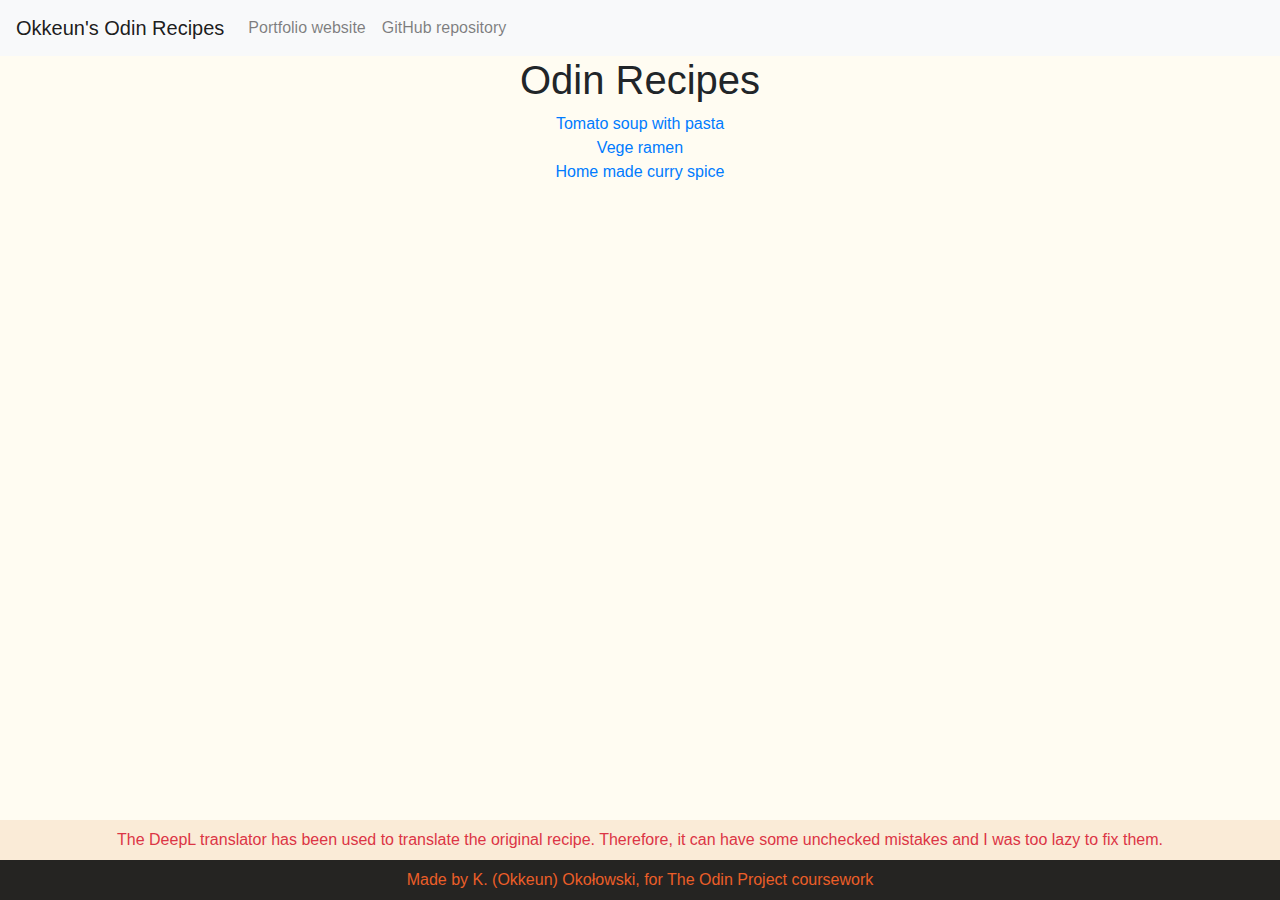
<file: index.html>
<!DOCTYPE html> 
<html lang="en"> 
    <head> 
        <meta charset="UTF-8"> 
        <meta name="viewport" content="width=device-width, initial-scale=1.0"> 
        <meta http-equiv="X-UA-Compatible" content="IE=edge"> 
        <title>Odin Recipes</title> 
        <!-- Bootstrap CSS --> 
        <link href="https://stackpath.bootstrapcdn.com/bootstrap/4.5.2/css/bootstrap.min.css" rel="stylesheet"> <!-- Custom CSS --> 
        <link rel="stylesheet" href="style.css"> 
    </head> 
    <body> 
        <nav class="navbar navbar-expand-lg navbar-light bg-light"> 
            <a class="navbar-brand" target="_self" href="#">Okkeun's Odin Recipes</a> 
            <button class="navbar-toggler" type="button" data-toggle="collapse" data-target="#navbarNav" aria-controls="navbarNav" aria-expanded="false" aria-label="Toggle navigation"> 
                <span class="navbar-toggler-icon"></span> 
            </button> 
            <div class="collapse navbar-collapse" id="navbarNav"> 
                <ul class="navbar-nav"> 
                    <li class="nav-item"> 
                        <a class="nav-link" target="_blank" href="https://okkeun.github.io/okkeuns-portfolio-site/">Portfolio website</a> 
                    </li> 
                    <li class="nav-item"> 
                        <a class="nav-link"  target="_blank" href="https://github.com/Okkeun/odin-recipes">GitHub repository</a> 
                    </li> 
                </ul> 
            </div> 
        </nav> 
        <section class="container text-center"> 
            <h1>Odin Recipes</h1> 
            <a class="" target="_self" href="recipes/tomato-soup.html">Tomato soup with pasta</a> </br>
            <a class="" target="_self" href="recipes/vege-ramen.html">Vege ramen</a> </br>
            <a class="" target="_self" href="recipes/curry-spice.html">Home made curry spice</a> 
        </section> <!-- Bootstrap JS + jQuery --> 

        <footer>
            <div class="footer-flex">
                <div class="footer-upper text-danger">
                    <p>The DeepL translator has been used to translate the original recipe. Therefore, it can have some unchecked mistakes and I was too lazy to fix them.</p>
                </div>
                <div class="footer-bottom">
                    <p>Made by K. (Okkeun) Okołowski, for The Odin Project coursework</p>
                </div>
            </div>
        </footer>


        <script src="https://code.jquery.com/jquery-3.5.1.slim.min.js"></script> 
        <script src="https://cdn.jsdelivr.net/npm/@popperjs/core@2.9.3/dist/umd/popper.min.js"></script> 
        <script src="https://stackpath.bootstrapcdn.com/bootstrap/4.5.2/js/bootstrap.min.js"></script> 
    </body> 
    </html>
</file>
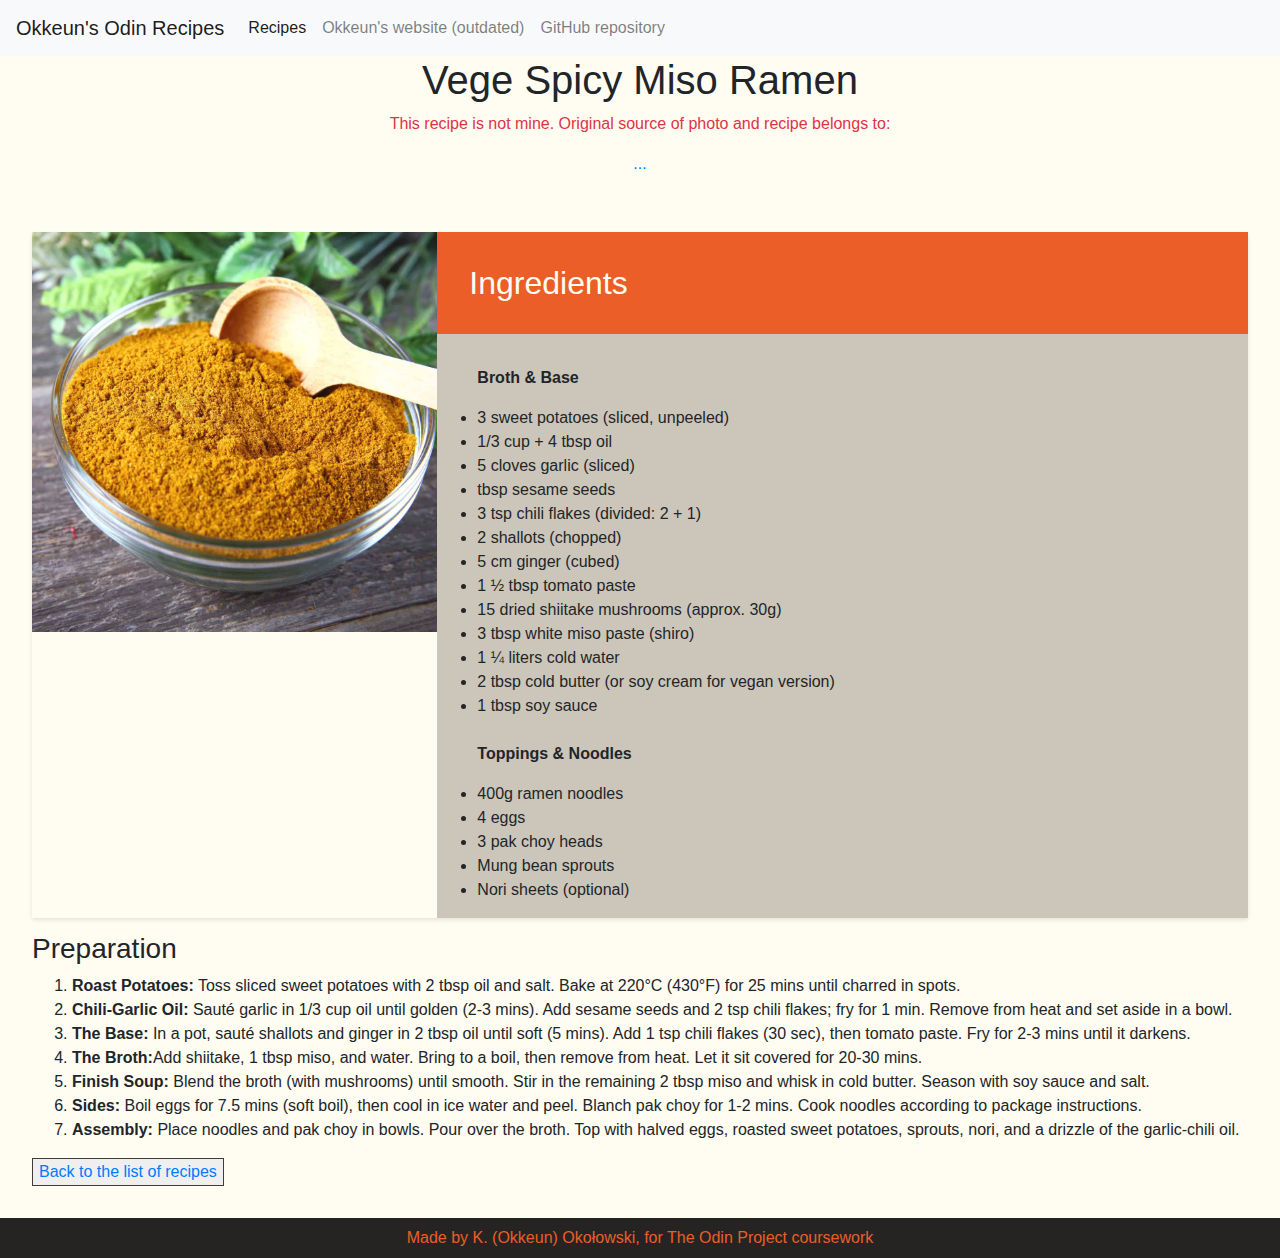
<file: recipes/curry-spice.html>
<!DOCTYPE html> 
<html lang="en"> 
    <head> 
        <meta charset="UTF-8"> 
        <meta name="viewport" content="width=device-width, initial-scale=1.0"> 
        <meta http-equiv="X-UA-Compatible" content="IE=edge"> 
        <title>Odin Recipes</title> 
        <!-- Bootstrap CSS --> 
        <link href="https://stackpath.bootstrapcdn.com/bootstrap/4.5.2/css/bootstrap.min.css" rel="stylesheet"> <!-- Custom CSS --> 
        <link rel="stylesheet" href="../style.css"> 
    </head> 
    <body> 
        <nav class="navbar navbar-expand-lg navbar-light bg-light"> 
            <a class="navbar-brand" target="_self" href="../index.html">Okkeun's Odin Recipes</a> 
            <button class="navbar-toggler" type="button" data-toggle="collapse" data-target="#navbarNav" aria-controls="navbarNav" aria-expanded="false" aria-label="Toggle navigation"> 
                <span class="navbar-toggler-icon"></span> 
            </button> 
            <div class="collapse navbar-collapse" id="navbarNav"> 
                <ul class="navbar-nav"> 
                    <li class="nav-item active"> 
                        <a class="nav-link" target="_self" href="../index.html">Recipes
                        </a> 
                    </li> 
                    <li class="nav-item"> 
                        <a class="nav-link" target="_blank" href="https://okkeun.github.io/okkeuns-portfolio-site/">Okkeun's website (outdated)</a> 
                    </li> 
                    <li class="nav-item"> 
                        <a class="nav-link" target="_blank" href="https://github.com/Okkeun/odin-recipes">GitHub repository</a> 
                    </li> 
                </ul> 
            </div> 
        </nav> 
        <header class="text-center"> 
            <h1>Vege Spicy Miso Ramen</h1> 
            <p class="text-danger">This recipe is not mine. Original source of photo and recipe belongs to:</p>
            <a target="_blank" href="https://www.rozkoszny.pl/vege-spicy-miso-ramen-ramen-wegetarianski-jak-marzenie/">...</a></br></br>
        </header> 
        <article>
            <section class="my-content-container">
                <div class="my-content-img">
                    <img src="../images/curry.jpg" alt="Photo of a ramen soup">
                </div>
                <div class="my-content-text">
                    <h2 class='text-block text-left'>Ingredients</h2>
                    <ul class="">
                        <p><strong><br>Broth & Base</strong></p>  
                        <li class='text-left'>3 sweet potatoes (sliced, unpeeled)</li>
                        <li class='text-left'>1/3 cup + 4 tbsp oil</li>
                        <li class='text-left'>5 cloves garlic (sliced)</li>
                        <li class='text-left'>tbsp sesame seeds</li>
                        <li class='text-left'>3 tsp chili flakes (divided: 2 + 1)</li>
                        <li class='text-left'>2 shallots (chopped)</li>
                        <li class='text-left'>5 cm ginger (cubed)</li>
                        <li class='text-left'>1 ½ tbsp tomato paste</li>
                        <li class='text-left'>15 dried shiitake mushrooms (approx. 30g)</li>
                        <li class='text-left'>3 tbsp white miso paste (shiro)</li>
                        <li class='text-left'>1 ¼ liters cold water</li>
                        <li class='text-left'>2 tbsp cold butter (or soy cream for vegan version)</li>
                        <li class='text-left'>1 tbsp soy sauce</li>

                        <p><strong><br>Toppings & Noodles</strong></p>  
                        <li class='text-left'>400g ramen noodles</li>
                        <li class='text-left'>4 eggs</li>
                        <li class='text-left'>3 pak choy heads</li>
                        <li class='text-left'>Mung bean sprouts</li>
                        <li class='text-left'>Nori sheets (optional)</li>
                    </ul>
                </div>
            </section>
            <section class="recipe-desc">
                <h3>Preparation</h3>
                <ol>
                    <li><strong>Roast Potatoes:</strong> Toss sliced sweet potatoes with 2 tbsp oil and salt. Bake at 220°C (430°F) for 25 mins until charred in spots.</li>
                    <li><strong>Chili-Garlic Oil: </strong>Sauté garlic in 1/3 cup oil until golden (2-3 mins). Add sesame seeds and 2 tsp chili flakes; fry for 1 min. Remove from heat and set aside in a bowl.</li>
                    <li><strong>The Base: </strong>In a pot, sauté shallots and ginger in 2 tbsp oil until soft (5 mins). Add 1 tsp chili flakes (30 sec), then tomato paste. Fry for 2-3 mins until it darkens.</li>
                    <li><strong>The Broth:</strong>Add shiitake, 1 tbsp miso, and water. Bring to a boil, then remove from heat. Let it sit covered for 20-30 mins.</li>
                    <li><strong>Finish Soup: </strong>Blend the broth (with mushrooms) until smooth. Stir in the remaining 2 tbsp miso and whisk in cold butter. Season with soy sauce and salt.</li>
                    <li><strong>Sides: </strong>Boil eggs for 7.5 mins (soft boil), then cool in ice water and peel. Blanch pak choy for 1-2 mins. Cook noodles according to package instructions.</li>
                    <li><strong>Assembly: </strong>Place noodles and pak choy in bowls. Pour over the broth. Top with halved eggs, roasted sweet potatoes, sprouts, nori, and a drizzle of the garlic-chili oil.</li>

                </ol>
                <button><a href="..">Back to the list of recipes</a></button>
            </section>
            </div>  
        </article>

        <footer>
            <div class="footer-flex">
                <div class="footer-bottom">
                    <p>Made by K. (Okkeun) Okołowski, for The Odin Project coursework</p>
                </div>
            </div>
        </footer>

        <script src="https://code.jquery.com/jquery-3.5.1.slim.min.js"></script> 
        <script src="https://cdn.jsdelivr.net/npm/@popperjs/core@2.9.3/dist/umd/popper.min.js"></script> 
        <script src="https://stackpath.bootstrapcdn.com/bootstrap/4.5.2/js/bootstrap.min.js"></script> 
    </body> 
    </html>
</file>
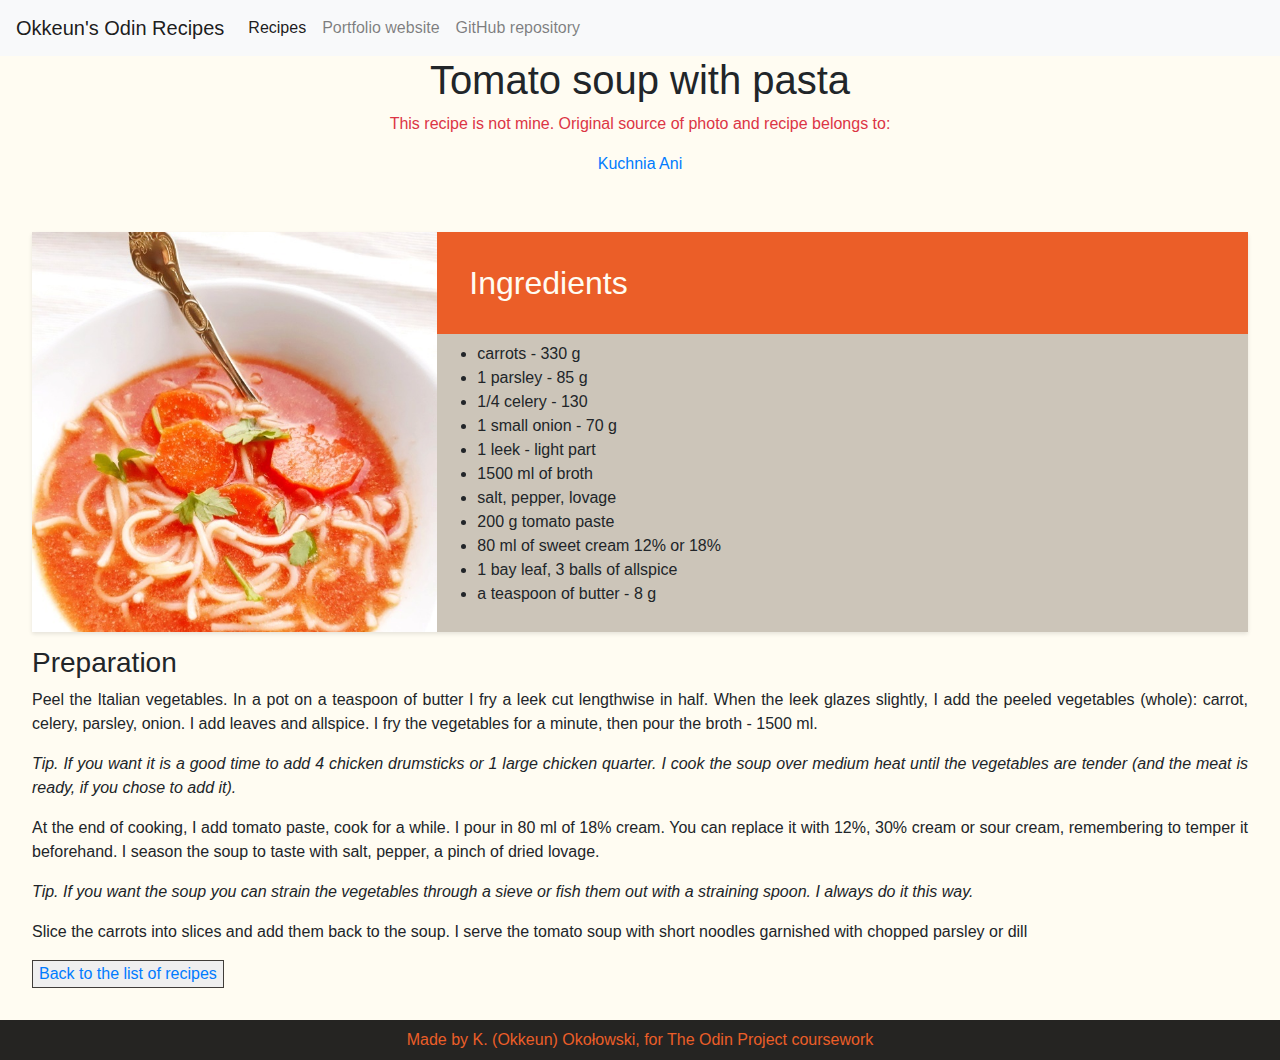
<file: recipes/tomato-soup.html>
<!DOCTYPE html> 
<html lang="en"> 
    <head> 
        <meta charset="UTF-8"> 
        <meta name="viewport" content="width=device-width, initial-scale=1.0"> 
        <meta http-equiv="X-UA-Compatible" content="IE=edge"> 
        <title>Odin Recipes</title> 
        <!-- Bootstrap CSS --> 
        <link href="https://stackpath.bootstrapcdn.com/bootstrap/4.5.2/css/bootstrap.min.css" rel="stylesheet"> <!-- Custom CSS --> 
        <link rel="stylesheet" href="/style.css"> 
    </head> 
    <body> 
        <nav class="navbar navbar-expand-lg navbar-light bg-light"> 
            <a class="navbar-brand" target="_self" href="/index.html">Okkeun's Odin Recipes</a> 
            <button class="navbar-toggler" type="button" data-toggle="collapse" data-target="#navbarNav" aria-controls="navbarNav" aria-expanded="false" aria-label="Toggle navigation"> 
                <span class="navbar-toggler-icon"></span> 
            </button> 
            <div class="collapse navbar-collapse" id="navbarNav"> 
                <ul class="navbar-nav"> 
                    <li class="nav-item active"> 
                        <a class="nav-link" target="_self" href="/index.html">Recipes
                        </a> 
                    </li> 
                    <li class="nav-item"> 
                        <a class="nav-link" target="_blank" href="https://okkeun.github.io/okkeuns-portfolio-site/">Portfolio website</a> 
                    </li> 
                    <li class="nav-item"> 
                        <a class="nav-link"  target="_blank" href="https://github.com/Okkeun/odin-recipes">GitHub repository</a> 
                    </li> 
                </ul> 
            </div> 
        </nav> 
        <header class="text-center"> 
            <h1>Tomato soup with pasta</h1> 
            <p class="text-danger">This recipe is not mine. Original source of photo and recipe belongs to:</p>
            <a href="https://kuchniaani.pl/zupa-pomidorowa-bez-miesa/">Kuchnia Ani</a></br></br>
        </header> 
        <article>
            <section class="my-content-container">
                <div class="my-content-img">
                    <img src="/images/tomato-soup.jpg" alt="Photo of tomato-soup">
                </div>
                <div class="my-content-text">
                    <h2 class='text-block text-left'>Ingredients</h2>
                    <ul class="">
                        <li class='text-left'>carrots - 330 g</li>
                        <li class='text-left'>1 parsley - 85 g</li>
                        <li class='text-left'>1/4 celery - 130</li>
                        <li class='text-left'>1 small onion - 70 g</li>
                        <li class='text-left'>1 leek - light part</li>
                        <li class='text-left'>1500 ml of broth</li>
                        <li class='text-left'>salt, pepper, lovage</li>
                        <li class='text-left'>200 g tomato paste</li>
                        <li class='text-left'>80 ml of sweet cream 12% or 18%</li>
                        <li class='text-left'>1 bay leaf, 3 balls of allspice</li>
                        <li class='text-left'>a teaspoon of butter - 8 g</li>
                    </ul>
                </div>
            </section>
            <section class="recipe-desc">
                <h3>Preparation</h3>
                <p>Peel the Italian vegetables. In a pot on a teaspoon of butter I fry a leek cut lengthwise in half. When the leek glazes slightly, I add the peeled vegetables (whole): carrot, celery, parsley, onion. I add leaves and allspice. I fry the vegetables for a minute, then pour the broth - 1500 ml. </p>
                <p><i>Tip. If you want it is a good time to add 4 chicken drumsticks or 1 large chicken quarter. I cook the soup over medium heat until the vegetables are tender (and the meat is ready, if you chose to add it). </i></p>
                <p>At the end of cooking, I add tomato paste, cook for a while. I pour in 80 ml of 18% cream. You can replace it with 12%, 30% cream or sour cream, remembering to temper it beforehand. I season the soup to taste with salt, pepper, a pinch of dried lovage. </p>
                <p><i>Tip. If you want the soup you can strain the vegetables through a sieve or fish them out with a straining spoon. I always do it this way. </i>
                </p>
                <p>Slice the carrots into slices and add them back to the soup. I serve the tomato soup with short noodles garnished with chopped parsley or dill</p>
                <button><a href="..">Back to the list of recipes</a></button>
            </section>
            </div>  
        </article>

        <footer>
            <div class="footer-flex">
                <div class="footer-bottom">
                    <p>Made by K. (Okkeun) Okołowski, for The Odin Project coursework</p>
                </div>
            </div>
        </footer>

        <script src="https://code.jquery.com/jquery-3.5.1.slim.min.js"></script> 
        <script src="https://cdn.jsdelivr.net/npm/@popperjs/core@2.9.3/dist/umd/popper.min.js"></script> 
        <script src="https://stackpath.bootstrapcdn.com/bootstrap/4.5.2/js/bootstrap.min.js"></script> 
    </body> 
    </html>
</file>
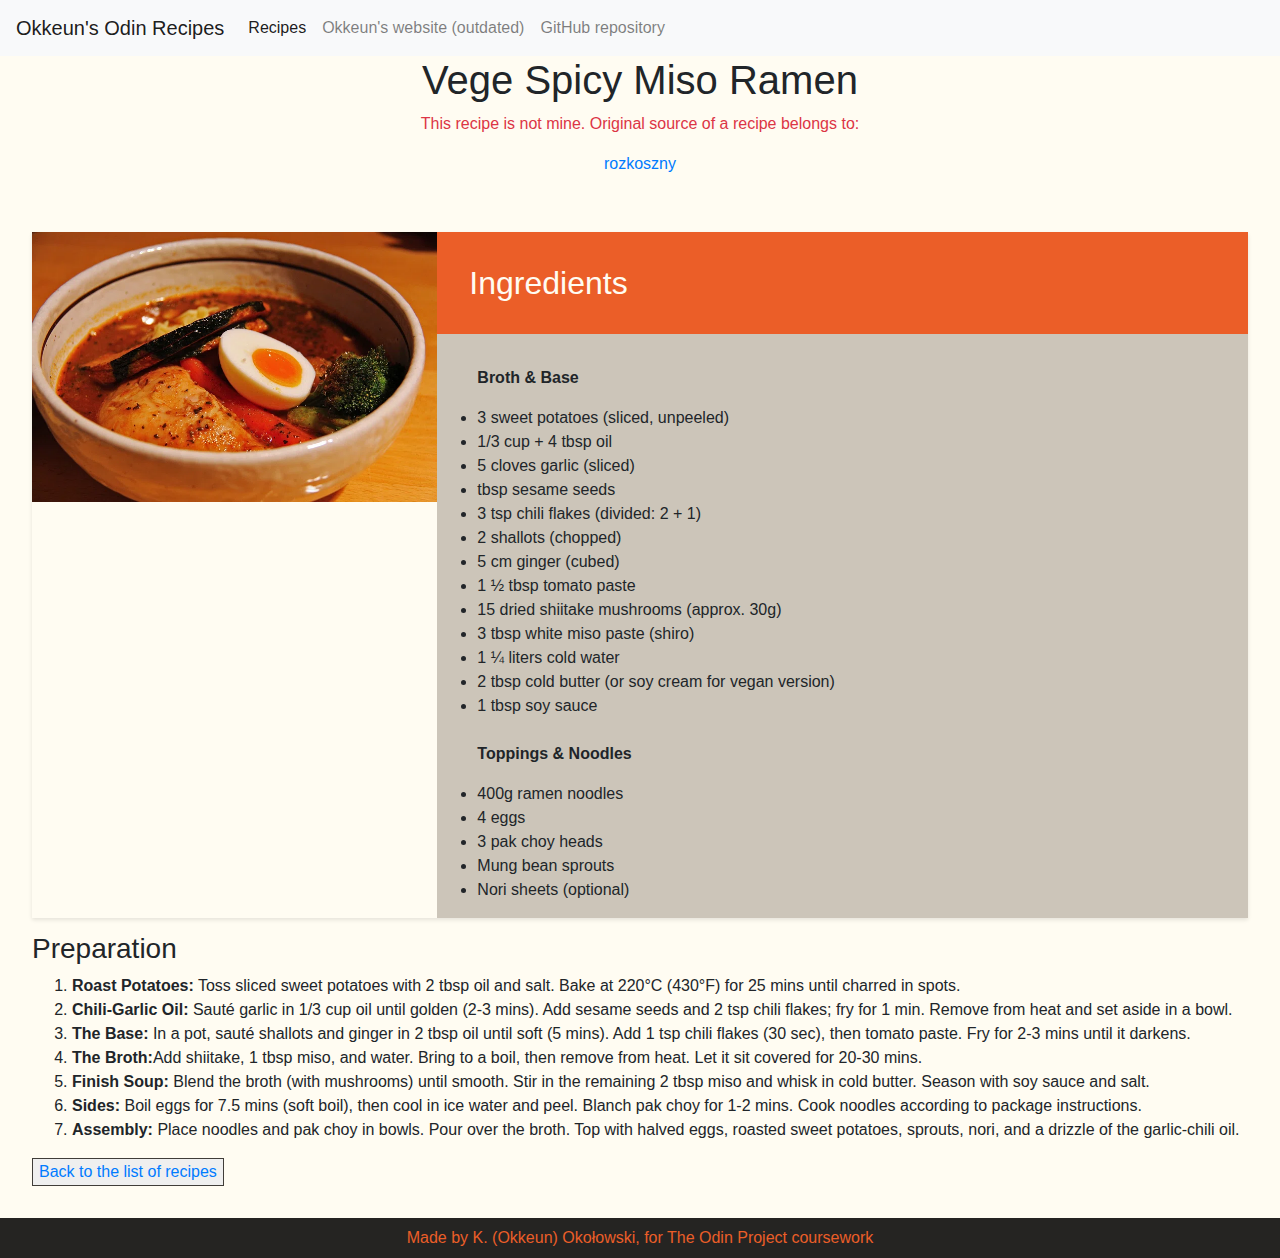
<file: recipes/vege-ramen.html>
<!DOCTYPE html> 
<html lang="en"> 
    <head> 
        <meta charset="UTF-8"> 
        <meta name="viewport" content="width=device-width, initial-scale=1.0"> 
        <meta http-equiv="X-UA-Compatible" content="IE=edge"> 
        <title>Odin Recipes</title> 
        <!-- Bootstrap CSS --> 
        <link href="https://stackpath.bootstrapcdn.com/bootstrap/4.5.2/css/bootstrap.min.css" rel="stylesheet"> <!-- Custom CSS --> 
        <link rel="stylesheet" href="../style.css"> 
    </head> 
    <body> 
        <nav class="navbar navbar-expand-lg navbar-light bg-light"> 
            <a class="navbar-brand" target="_self" href="../index.html">Okkeun's Odin Recipes</a> 
            <button class="navbar-toggler" type="button" data-toggle="collapse" data-target="#navbarNav" aria-controls="navbarNav" aria-expanded="false" aria-label="Toggle navigation"> 
                <span class="navbar-toggler-icon"></span> 
            </button> 
            <div class="collapse navbar-collapse" id="navbarNav"> 
                <ul class="navbar-nav"> 
                    <li class="nav-item active"> 
                        <a class="nav-link" target="_self" href="../index.html">Recipes
                        </a> 
                    </li> 
                    <li class="nav-item"> 
                        <a class="nav-link" target="_blank" href="https://okkeun.github.io/okkeuns-portfolio-site/">Okkeun's website (outdated)</a> 
                    </li> 
                    <li class="nav-item"> 
                        <a class="nav-link" target="_blank" href="https://github.com/Okkeun/odin-recipes">GitHub repository</a> 
                    </li> 
                </ul> 
            </div> 
        </nav> 
        <header class="text-center"> 
            <h1>Vege Spicy Miso Ramen</h1> 
            <p class="text-danger">This recipe is not mine. Original source of a recipe belongs to:</p>
            <a target="_blank" href="https://www.rozkoszny.pl/vege-spicy-miso-ramen-ramen-wegetarianski-jak-marzenie/">rozkoszny</a></br></br>
        </header> 
        <article>
            <section class="my-content-container">
                <div class="my-content-img">
                    <img src="../images/ramen.jpg" alt="Photo of a ramen soup">
                </div>
                <div class="my-content-text">
                    <h2 class='text-block text-left'>Ingredients</h2>
                    <ul class="">
                        <p><strong><br>Broth & Base</strong></p>  
                        <li class='text-left'>3 sweet potatoes (sliced, unpeeled)</li>
                        <li class='text-left'>1/3 cup + 4 tbsp oil</li>
                        <li class='text-left'>5 cloves garlic (sliced)</li>
                        <li class='text-left'>tbsp sesame seeds</li>
                        <li class='text-left'>3 tsp chili flakes (divided: 2 + 1)</li>
                        <li class='text-left'>2 shallots (chopped)</li>
                        <li class='text-left'>5 cm ginger (cubed)</li>
                        <li class='text-left'>1 ½ tbsp tomato paste</li>
                        <li class='text-left'>15 dried shiitake mushrooms (approx. 30g)</li>
                        <li class='text-left'>3 tbsp white miso paste (shiro)</li>
                        <li class='text-left'>1 ¼ liters cold water</li>
                        <li class='text-left'>2 tbsp cold butter (or soy cream for vegan version)</li>
                        <li class='text-left'>1 tbsp soy sauce</li>

                        <p><strong><br>Toppings & Noodles</strong></p>  
                        <li class='text-left'>400g ramen noodles</li>
                        <li class='text-left'>4 eggs</li>
                        <li class='text-left'>3 pak choy heads</li>
                        <li class='text-left'>Mung bean sprouts</li>
                        <li class='text-left'>Nori sheets (optional)</li>
                    </ul>
                </div>
            </section>
            <section class="recipe-desc">
                <h3>Preparation</h3>
                <ol>
                    <li><strong>Roast Potatoes:</strong> Toss sliced sweet potatoes with 2 tbsp oil and salt. Bake at 220°C (430°F) for 25 mins until charred in spots.</li>
                    <li><strong>Chili-Garlic Oil: </strong>Sauté garlic in 1/3 cup oil until golden (2-3 mins). Add sesame seeds and 2 tsp chili flakes; fry for 1 min. Remove from heat and set aside in a bowl.</li>
                    <li><strong>The Base: </strong>In a pot, sauté shallots and ginger in 2 tbsp oil until soft (5 mins). Add 1 tsp chili flakes (30 sec), then tomato paste. Fry for 2-3 mins until it darkens.</li>
                    <li><strong>The Broth:</strong>Add shiitake, 1 tbsp miso, and water. Bring to a boil, then remove from heat. Let it sit covered for 20-30 mins.</li>
                    <li><strong>Finish Soup: </strong>Blend the broth (with mushrooms) until smooth. Stir in the remaining 2 tbsp miso and whisk in cold butter. Season with soy sauce and salt.</li>
                    <li><strong>Sides: </strong>Boil eggs for 7.5 mins (soft boil), then cool in ice water and peel. Blanch pak choy for 1-2 mins. Cook noodles according to package instructions.</li>
                    <li><strong>Assembly: </strong>Place noodles and pak choy in bowls. Pour over the broth. Top with halved eggs, roasted sweet potatoes, sprouts, nori, and a drizzle of the garlic-chili oil.</li>

                </ol>
                <button><a href="..">Back to the list of recipes</a></button>
            </section>
            </div>  
        </article>

        <footer>
            <div class="footer-flex">
                <div class="footer-bottom">
                    <p>Made by K. (Okkeun) Okołowski, for The Odin Project coursework</p>
                </div>
            </div>
        </footer>

        <script src="https://code.jquery.com/jquery-3.5.1.slim.min.js"></script> 
        <script src="https://cdn.jsdelivr.net/npm/@popperjs/core@2.9.3/dist/umd/popper.min.js"></script> 
        <script src="https://stackpath.bootstrapcdn.com/bootstrap/4.5.2/js/bootstrap.min.js"></script> 
    </body> 
    </html>
</file>
<file: style.css>
*,
*::before,
*::after {
  box-sizing: border-box;
}

:root {
  /* Cienie */
  --shadow-small: 0 2px 4px rgba(0, 0, 0, 0.1);
  --shadow-medium: 0 4px 6px rgba(0, 0, 0, 0.1);

  /* Paleta kolorów */
  --light-color: #fffcf2;
  --little-darker-color: #ccc5b9;
  --medium-dark-color: #403d39;
  --dark-color: #252422;
  --contrast-color: #eb5e28;

}

body {
    min-height: 100vh;
    display: flex;
    flex-direction: column;
    background-color: var(--light-color);
}

.my-content-container {
    display: flex;
    flex-direction: row;
    flex-wrap: wrap;
    box-shadow: var(--shadow-small);
}
.my-content-container > .my-content-text {
    flex: 2 1 0;
    min-width: 300px;
    background-color: var(--little-darker-color);
}
.my-content-container > .my-content-text > h2 {
    padding: 1em;
    background-color: var(--contrast-color);
    color: var(--light-color);
}
.my-content-container .my-content-img {
    flex: 1 1 0;
    overflow: hidden;
    height: 400px;
    min-width: 300px;
}
.my-content-container > .my-content-img > img {
    position: relative;
    width: 100%;
    display: block;
}

article {
    margin: 2em;
}

h3 {
    padding-top: 0.5em;
}

.recipe-desc {
    text-align: justify;
}

button {
    border: 1px solid var(--medium-dark-color);
}

footer {
    position: relative;
    margin-top: auto;
    margin-bottom: 0;
    width: 100%;
}

.footer-flex {
    display: flex;
    flex-direction: column;
    text-align: center;
}
.footer-flex p {
    margin: 0.5em auto 0.5em auto;
}

.footer-upper {
    background-color: antiquewhite;
    display: flex;
    justify-content: center;
    align-items: center;
}
.footer-bottom {
    background-color: var(--dark-color);
    color: var(--contrast-color);
}
</file>
